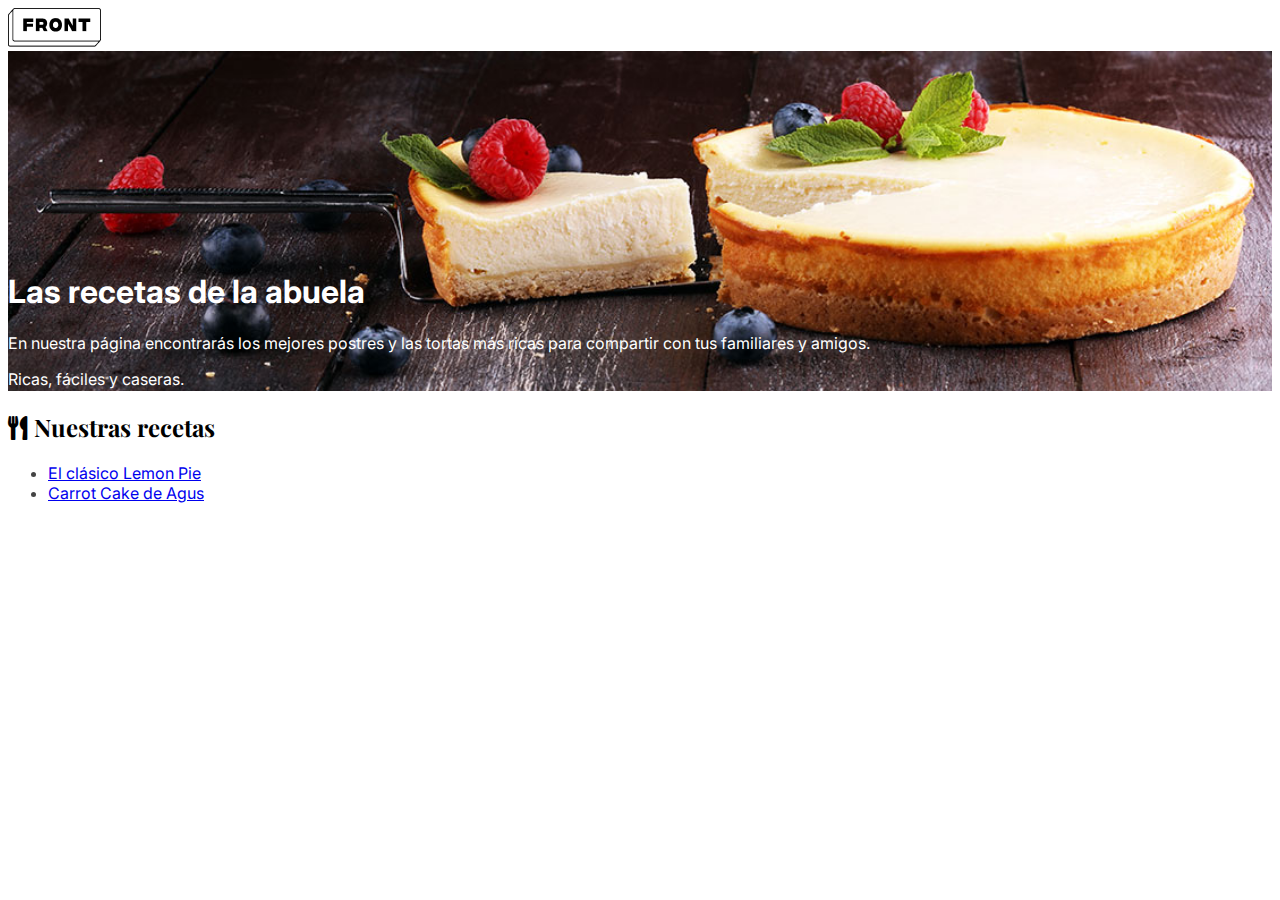
<file: index.html>
<!DOCTYPE html>
<html lang="es">
<head>
    <meta charset="UTF-8">
    <meta http-equiv="X-UA-Compatible" content="IE=edge">
    <meta name="viewport" content="width=device-width, initial-scale=1.0">
    <title>Inicio</title>
    <link href="css/style.css" rel='stylesheet'>
</head>
<body>
    
    <header>
        <a href='inicio.html'><img src='img/logo-front.png' alt='Logo'></a>
    </header>

    <div class = 'titulo principal'>
        <h1>Las recetas de la abuela</h1>
        <p>En nuestra página encontrarás los mejores postres y las tortas más ricas para compartir con tus familiares y amigos. </p>
        <p>Ricas, fáciles y caseras. </p>
    </div>

    <h2><i class="fas fa-utensils"></i> Nuestras recetas</h2>
    <ul>
        <li><a href="lemon_pie.html"> El clásico Lemon Pie</a></li>
        <li><a href="carrot_cake.html"> Carrot Cake de Agus </a></li>
    </ul>

</body>
</html>
</file>
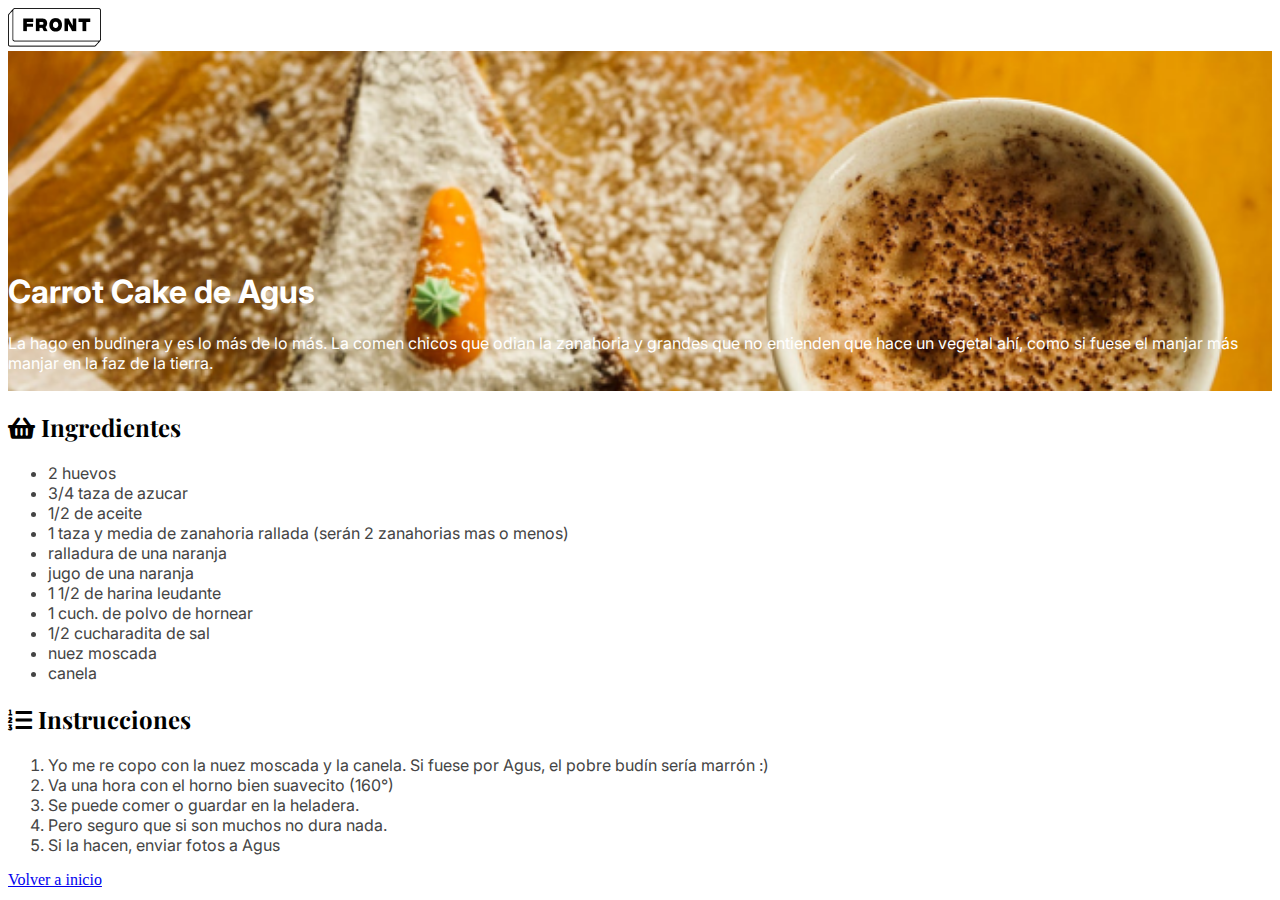
<file: carrot_cake.html>
<!DOCTYPE html>
<html lang="es">
<head>
    <meta charset="UTF-8">
    <meta http-equiv="X-UA-Compatible" content="IE=edge">
    <meta name="viewport" content="width=device-width, initial-scale=1.0">
    <title>Carrot Cake de Agus</title>
    <link href="css/style.css" rel='stylesheet'>
</head>
<body>
    <header>
        <a href='index.html'><img src='img/logo-front.png' alt='Logo'></a>
    </header>
    
    <div class='titulo carrot'>
        <h1>Carrot Cake de Agus</h1>
        <p>La hago en budinera y es lo más de lo más. La comen chicos que odian la zanahoria y grandes que no entienden que hace un vegetal ahí, como si fuese el manjar más manjar en la faz de la tierra.</p>
    </div>

    <h2><i class="fas fa-shopping-basket"></i> Ingredientes</h2>
    <ul>
        <li>2 huevos</li>
        <li>3/4 taza de azucar</li> 
        <li>1/2 de aceite </li>
        <li>1 taza y media de zanahoria rallada (serán 2 zanahorias mas o menos) </li>
        <li>ralladura de una naranja </li>
        <li>jugo de una naranja </li>
        <li>1 1/2 de harina leudante </li>
        <li>1 cuch. de polvo de hornear</li>
        <li>1/2 cucharadita de sal</li>
        <li>nuez moscada</li>
        <li>canela</li>
    </ul>
    <h2><i class="fas fa-list-ol"></i> Instrucciones</h2>
    <ol>
        <li>Yo me re copo con la nuez moscada y la canela. Si fuese por Agus, el pobre budín sería marrón :) </li>
        <li>Va una hora con el horno bien suavecito (160°)</li>
        <li>Se puede comer o guardar en la heladera.</li>
        <li>Pero seguro que si son muchos no dura nada.</li>
        <li>Si la hacen, enviar fotos a Agus</li>
    </ol>        

    <footer>
        <a href='index.html'> Volver a inicio </a>
    </footer>
</body>
</html>
</file>
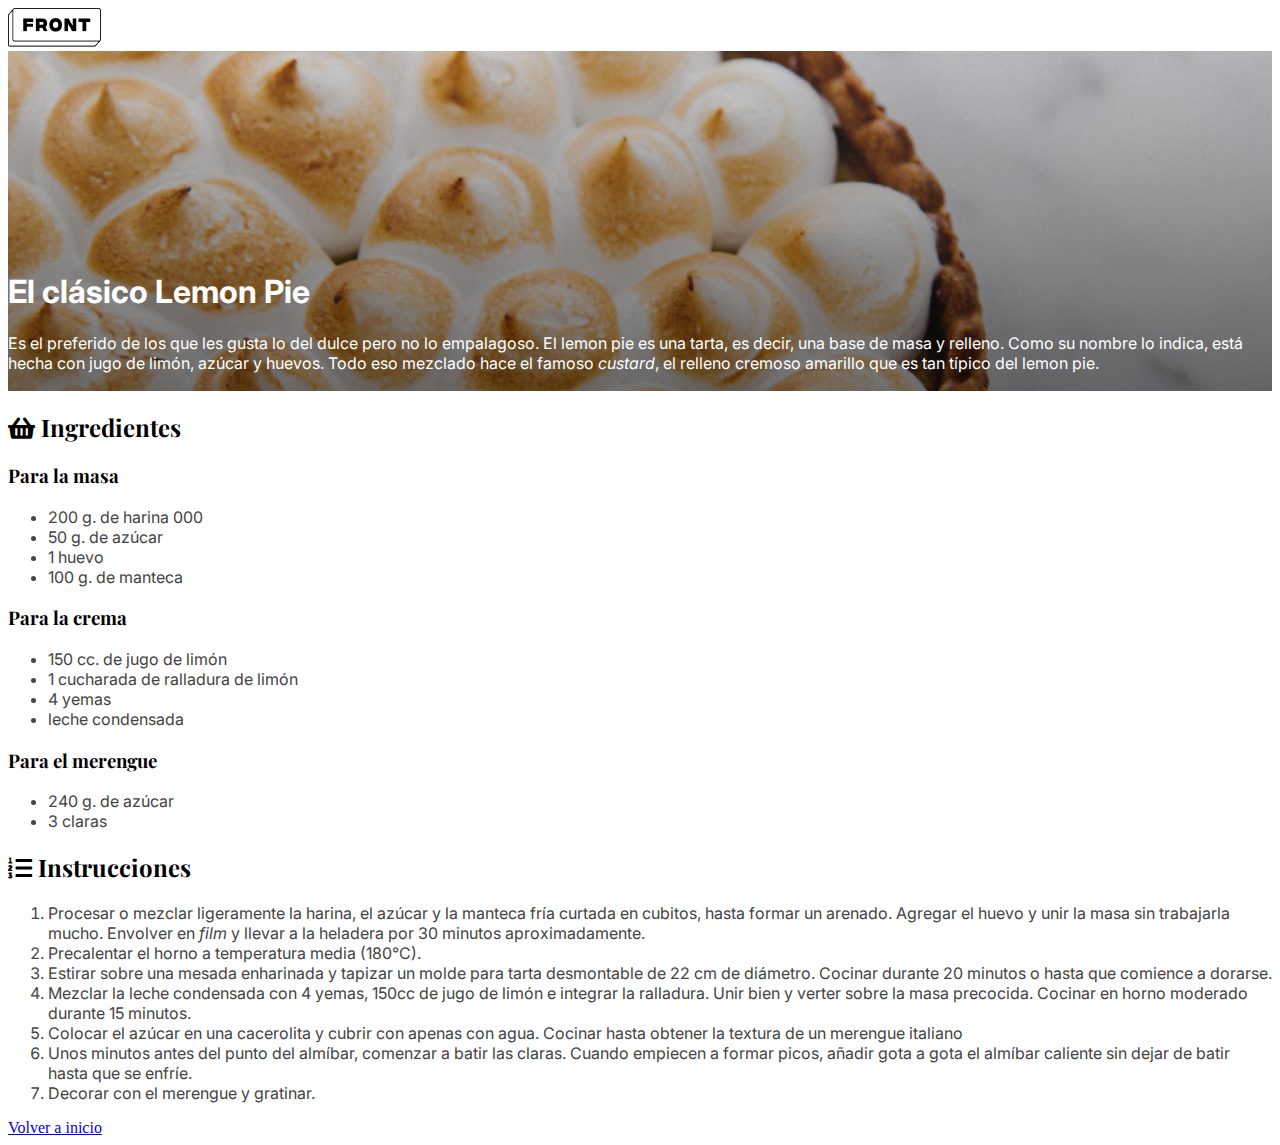
<file: lemon_pie.html>
<!DOCTYPE html>
<html lang="es">
<head>
    <meta charset="UTF-8">
    <meta http-equiv="X-UA-Compatible" content="IE=edge">
    <meta name="viewport" content="width=device-width, initial-scale=1.0">
    <title>El clásico Lemon Pie</title>
    <link href="css/style.css" rel='stylesheet'>
</head>
<body>
    
    <header>
        <a href='index.html'><img src='img/logo-front.png' alt='Logo'></a>
    </header>

    <div class='titulo lemon'>
        <h1>El clásico Lemon Pie</h1>
        <p>Es el preferido de los que les gusta lo del dulce pero no lo empalagoso. El lemon pie es una tarta, es decir, una base de masa y relleno. Como su nombre lo indica, está hecha con jugo de limón, azúcar y huevos. Todo eso mezclado hace el famoso <em>custard</em>, el relleno cremoso amarillo que es tan típico del lemon pie.</p>
    </div>

    <h2><i class="fas fa-shopping-basket"></i> Ingredientes</h2>
    <h3>Para la masa</h3>
    <ul>
        <li>200 g. de harina 000</li>
        <li>50 g. de azúcar</li>
        <li>1 huevo</li>
        <li>100 g. de manteca</li>
    </ul>
    <h3>Para la crema</h3>
    <ul>
        <li>150 cc. de jugo de limón</li>
        <li>1 cucharada de ralladura de limón</li>
        <li>4 yemas</li>
        <li>leche condensada</li>
    </ul>
    <h3>Para el merengue</h3>
    <ul>
        <li>240 g. de azúcar</li>
        <li>3 claras</li>
    </ul>            
    <h2><i class="fas fa-list-ol"></i> Instrucciones</h2>
    <ol>
        <li>Procesar o mezclar ligeramente la harina, el azúcar y la manteca fría curtada en cubitos, hasta formar un arenado. Agregar el huevo y unir la masa sin trabajarla mucho. Envolver en <em>film</em> y llevar a la heladera por 30 minutos aproximadamente.</li>
        <li>Precalentar el horno a temperatura media (180°C).</li>
        <li>Estirar sobre una mesada enharinada y tapizar un molde para tarta desmontable de 22 cm de diámetro. Cocinar durante 20 minutos o hasta que comience a dorarse.</li>
        <li>Mezclar la leche condensada con 4 yemas, 150cc de jugo de limón e integrar la ralladura. Unir bien y verter sobre la masa precocida. Cocinar en horno moderado durante 15 minutos.</li>
        <li>Colocar el azúcar en una cacerolita y cubrir con apenas con agua. Cocinar hasta obtener la textura de un merengue italiano</li>
        <li>Unos minutos antes del punto del almíbar, comenzar a batir las claras. Cuando empiecen a formar picos, añadir gota a gota el almíbar caliente sin dejar de batir hasta que se enfríe.</li>
        <li>Decorar con el merengue y gratinar.</li>
    </ol>

    <footer>
        <a href='index.html'> Volver a inicio </a>
    </footer>
</body>
</html>
</file>
<file: css/style.css>
/* Recursos */

@import url('https://fonts.googleapis.com/css2?family=Inter&family=Playfair+Display:ital,wght@1,600&display=swap');

@import url("https://use.fontawesome.com/releases/v5.15.3/css/all.css");

*{
    box-sizing: border-box;
}

/* Modificaciones generales */

h2,h3{
    font-family: 'Playfair Display';
}

li{
    font-family: Inter;
    color:#444
}

.titulo {
    color: white;
    font-family: Inter;
    background-position: center center;
    background-size: cover;
    padding-top: 200px;
    height: 340px;
}

/* Imágenes de fondo */

.principal {
    background-image: url(../img/postres.jpg);
}

.lemon {
    background-image: url(../img/lemon-background.png);
}

.carrot {
    background-image: url(../img/imagen-carrot.png);
}
</file>
